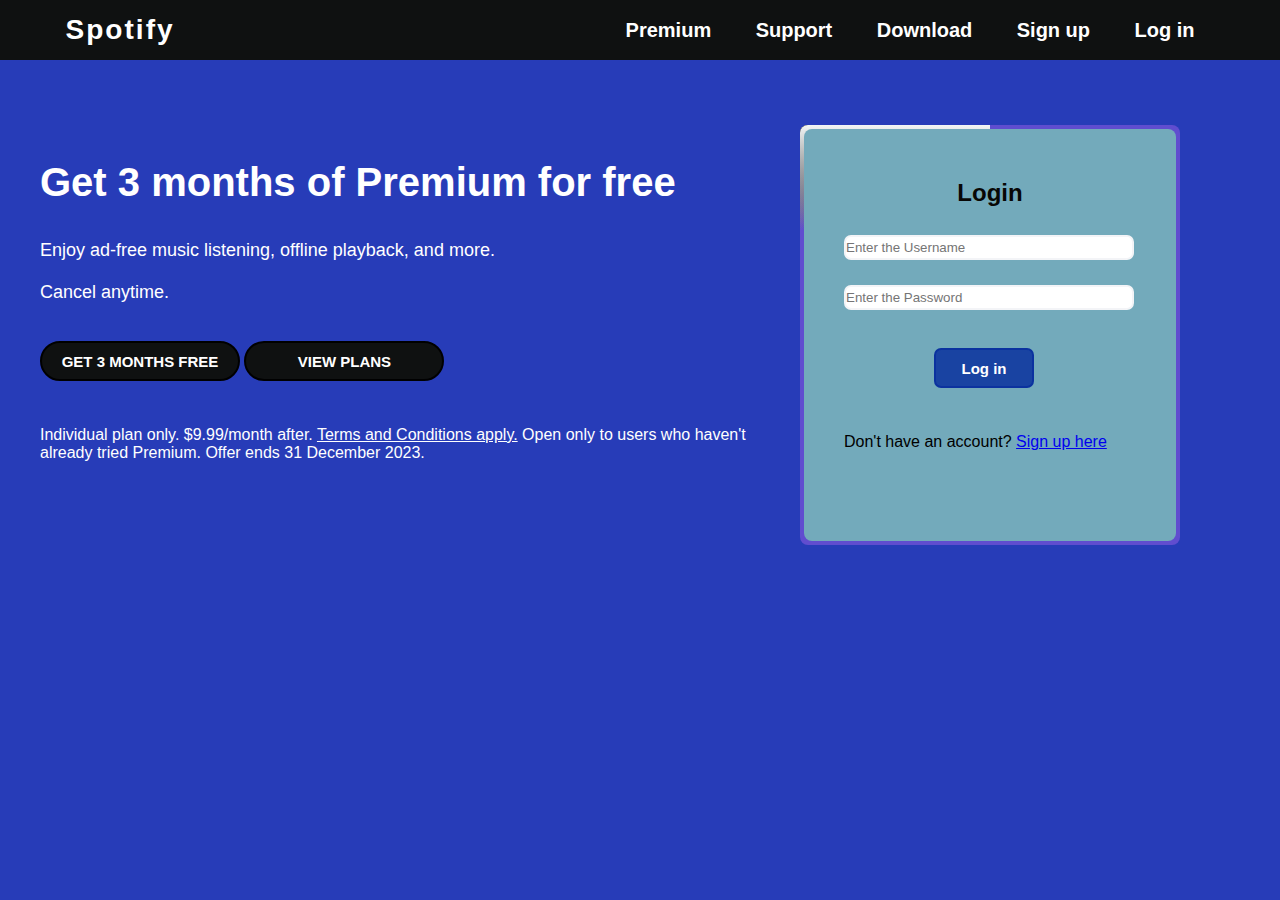
<file: index.html>
<html lang="en">
<head>
    <meta charset="UTF-8">
    <meta name="viewport" content="width=device-width, initial-scale=1.0">
    <title>Landing_Page</title>
    <link rel="stylesheet" type="text/css" href="style.css"/>
    <link rel="stylesheet" href="https://cdnjs.cloudflare.com/ajax/libs/font-awesome/6.4.0/css/all.min.css" integrity="sha512-iecdLmaskl7CVkqkXNQ/ZH/XLlvWZOJyj7Yy7tcenmpD1ypASozpmT/E0iPtmFIB46ZmdtAc9eNBvH0H/ZpiBw==" crossorigin="anonymous" referrerpolicy="no-referrer" />
</head>
<body>
    
    <header>
        <nav>
        <div class="logo">
            <i class="fa-brands fa-spotify"></i>
            <h3 class="header">Spotify</h3> 
        </div>
         
        <div class="menu">
            <a href="#">Premium</a>
            <a href="#">Support</a>
            <a href="#">Download</a>
            <a href="#">Sign up</a>
            <a href="#">Log in</a>
        </div>
        </nav>
    </header>
    <div class="box">
        <span class="borderLine"></span>
        <div class="login">
            <form>
                <h2>Login</h2>
                <div class="textbox">
                <input type="text" placeholder="Enter the Username"/>
                <input type="text" placeholder="Enter the Password"/>
                </div>
                <button class="btn"><a href="#">Log in</a></button>        
                <p class="link">Don't have an account? <a href="#">Sign up here</a></p>
                
            </form>
        </div>
    </div>
    <div class="text11">
        <div class="text1">Get 3 months of Premium for free</div>
        <div class="text2"> Enjoy ad-free music listening, offline playback, and more.<br><br>Cancel anytime.</div>
        <button class="btn2"><a href="#">GET 3 MONTHS FREE</a></button>
        <button class="btn2"><a href="#">VIEW PLANS</a></button>
        <div class="text3">Individual plan only. $9.99/month after. <a href="#">Terms and Conditions apply.</a> Open only to users who haven't <br>
            already tried Premium. Offer ends 31 December 2023.
        </div>
    </div>
    
</body>
</html>
</file>
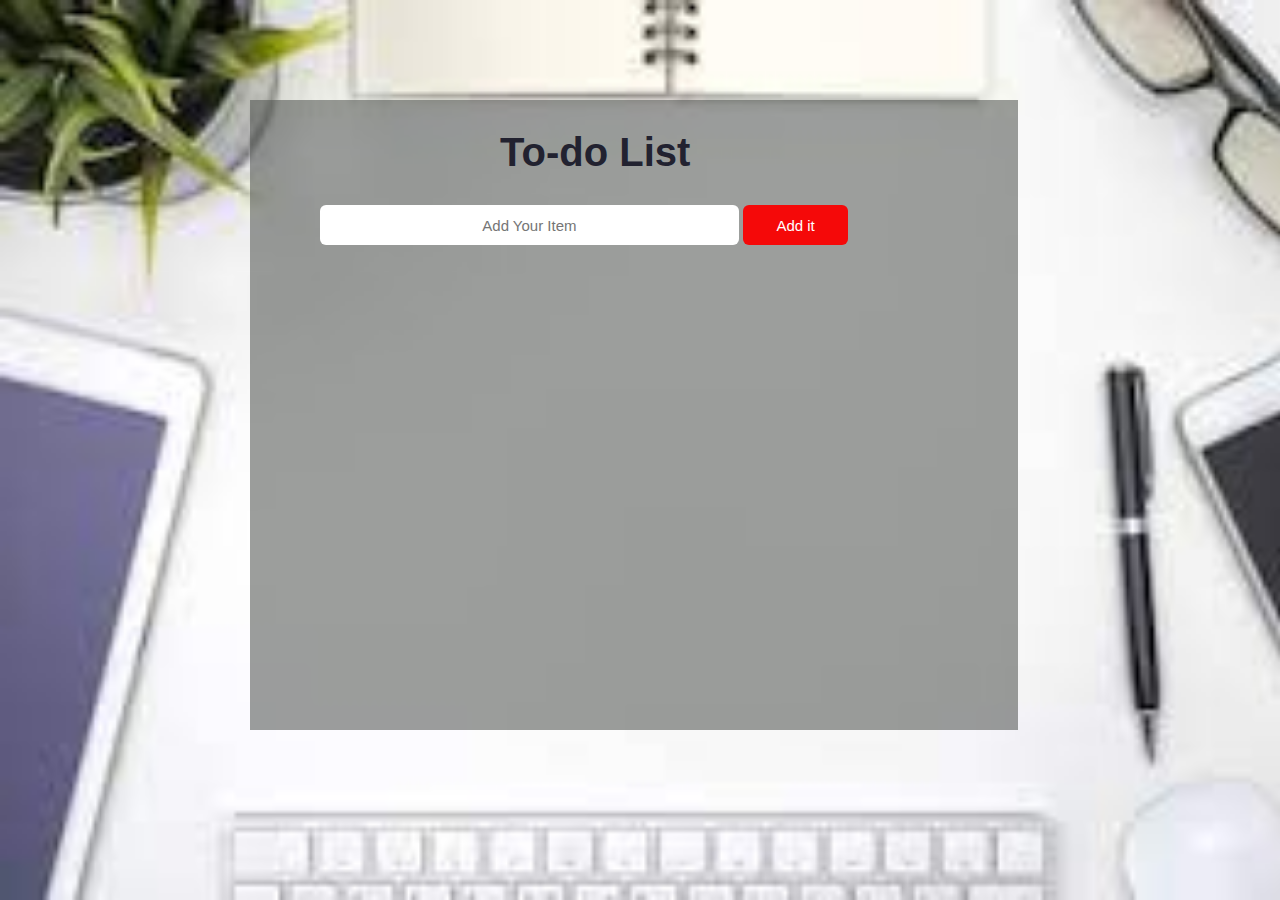
<file: OCTANET_Task2/index.html>
<html lang="en">
<head>
    <meta charset="UTF-8">
    <meta name="viewport" content="width=device-width, initial-scale=1.0">
    <title>Task_2</title>
    <link rel ="stylesheet" href="style.css"/>
</head>
<body>
    <div class="box">
        <div class="input1">
            <h1>To-do List</h1>
                <div class="box-in">
                    <div class="input2">
                        <input type="text" id="inp" placeholder="Add Your Item"/>
                        <button onclick="addTask()">Add it</button>
                    </div>
                        <ul id="List">
                        </ul>
                </div>
            <script src="script.js"></script>   
        </div>
    </div>
    
</body>
</html>
</file>
<file: style.css>
*{
    margin: 0px;
    padding: 0px;
    border:border-box;
    font-family:Arial, Helvetica, sans-serif;
}
body{
    background-color: #273cb8;

}
.box{
    position: absolute;
    width:380px;
    height: 420px;
    background: #604dcf;
    border-radius:8px;
    overflow: hidden;
    display: flex;
    justify-content: center;
    align-items: center;
    margin-left:800px;
    margin-top:65px;
    
}
.box::before{
    content:'';
    position: absolute;
    top:-50%;
    left: -50%;
    width:380px;
    height:420px;
    background:linear-gradient(0deg,transparent,
    transparent,#f2f5f5,#f2f5f5,#f2f5f5);
    z-index: 1;
    transform-origin: bottom right;
    animation: animate 6s linear infinite;
    
}
.box::after{
    content:'';
    position: absolute;
    top:-50%;
    left: -50%;
    width:380px;
    height:420px;
    background:linear-gradient(0deg,transparent,
    transparent,#f2f5f5,#f2f5f5,#f2f5f5);
    z-index: 1;
    transform-origin: bottom right;
    animation: animate 6s linear infinite;
    animation-delay: -3s;
}
.borderLine{
    position: absolute;
    top:0;
    inset:0;
}
.borderLine::before{
    content:'';
    position: absolute;
    top:-50%;
    left: -50%;
    width:380px;
    height:420px;
    background:linear-gradient(0deg,transparent,
    transparent,#111011,#111011,#111011);
    z-index: 1;
    transform-origin: bottom right;
    animation: animate 6s linear infinite;
    animation-delay: -1.5s;
}
.borderLine::after{
    content:'';
    position: absolute;
    top:-50%;
    left: -50%;
    width:380px;
    height:420px;
    background:linear-gradient(0deg,transparent,
    transparent,#111011,#111011,#111011);
    z-index: 1;
    transform-origin: bottom right;
    animation: animate 6s linear infinite;
    animation-delay: -4.5s;
}
@keyframes animate {
    0%{
        transform:rotate(0deg);
    }
    100%{
        transform: rotate(360deg);
    }
    
}
.box form{
    position: absolute;
    inset: 4px;
    background-color: #73aabb;
    padding: 50px 40px;
    border-radius:8px;
    z-index:2;
    display: flex;
    flex-direction: column;
}

.btn{
    width: 100px;
    height: 40px;
    background: #08309ed7;
    border: 2px solid #08309ed7;
    margin-top: 13px;
    border-radius:7px;
    font-size: 15px;
    margin-bottom: 45px;
    margin-left:90px;
    
}
.btn a{
    text-decoration: none;
    color: white;
    font-weight: bold;
}
h2{
text-align: center;
color: rgb(8, 7, 5);
padding-bottom:28px;
font-weight: bold;

}
.header{
    font-family: Arial, Helvetica, sans-serif;
}
.textbox input{
    height:25px;
    width:290px;
    border:2px solid #f3f4f7;
    border-radius:7px;
    margin-bottom: 25px;
    
}

.logo{
   display: flex;
   padding-right:300;
   font-size: 1.5em;
   letter-spacing:2px;
}
nav{
    width:100%;
    height:60px;
    background-color:#0f1111;
    justify-content: space-around;
    color:white;
    display: flex;
    align-items: center;
}
.menu a{
    text-decoration: none;
    color:white;
    padding:10px 20px;
    font-weight:bold;
    font-size: 20px;
}
.text11{
    color:white;
    padding-left :40px;
    margin-top:100;
}
.text1{
    font-weight: bold;
    font-size: 40px;
}
.text2{
    margin-top: 35px;
    font-size: 18px;
}
.btn2{
    width: 200px;
    height: 40px;
    background-color: #0f1111;
    border: 2px solid black;
    border-radius:25px;
    font-size: 15px;
    margin-top: 38px;
    
}
.btn2 a{
    color: white;
    text-decoration: none;
    font-weight: bold;
    
}
.btn2:hover{
    border:2px solid white;
}
.btn:hover{
    border:3px solid white;
}
.text3{
    margin-top: 45;
}
.text3 a{
    color: white;
}
.menu a:hover{
    border:1.5px solid white;
}
</file>
<file: OCTANET_Task2/style.css>
*{
    padding: 0px;
    margin: 0px;
    font-family: Arial, Helvetica, sans-serif;
}
body{
    background-image: url("image3.jpg");
    background-repeat: no-repeat;
    background-size: cover;
}
.input1{
    height: 70%;
    width:60%;
    background-color: rgba(79, 82, 79, 0.562);
    margin-left:250px;
    margin-top: 100px;
}
.input1 h1{
    margin-left: 250px;
    font-weight: bolder;
    font-size: 40px;
    color: rgb(34, 34, 48);
    padding-top:30px;

}
.box-in{
    margin-left:70px;
    margin-top: 30px;
}

input{
    height:40px;
    width:60%;
    text-align: center;
    font-size: 15px;
    color:grey;
    border: none;
    border-radius:6px;
}
button{
    height: 40px;
    width:15%;
    color:white;
    background-color: rgb(245, 9, 9);
    font-size: 15px;
    border: none;
    border-radius:6px;

}
ul{
    list-style-type: none;
    padding-top:20;
}
li{
    margin: 10px 0;
}
button.delete {
    margin-left: 10px;
    background-color: #f44336;
    color: #fff;
    border: none;
    padding: 4px 8px;
    cursor: pointer;
    border-radius: 4px;
    }
</file>
